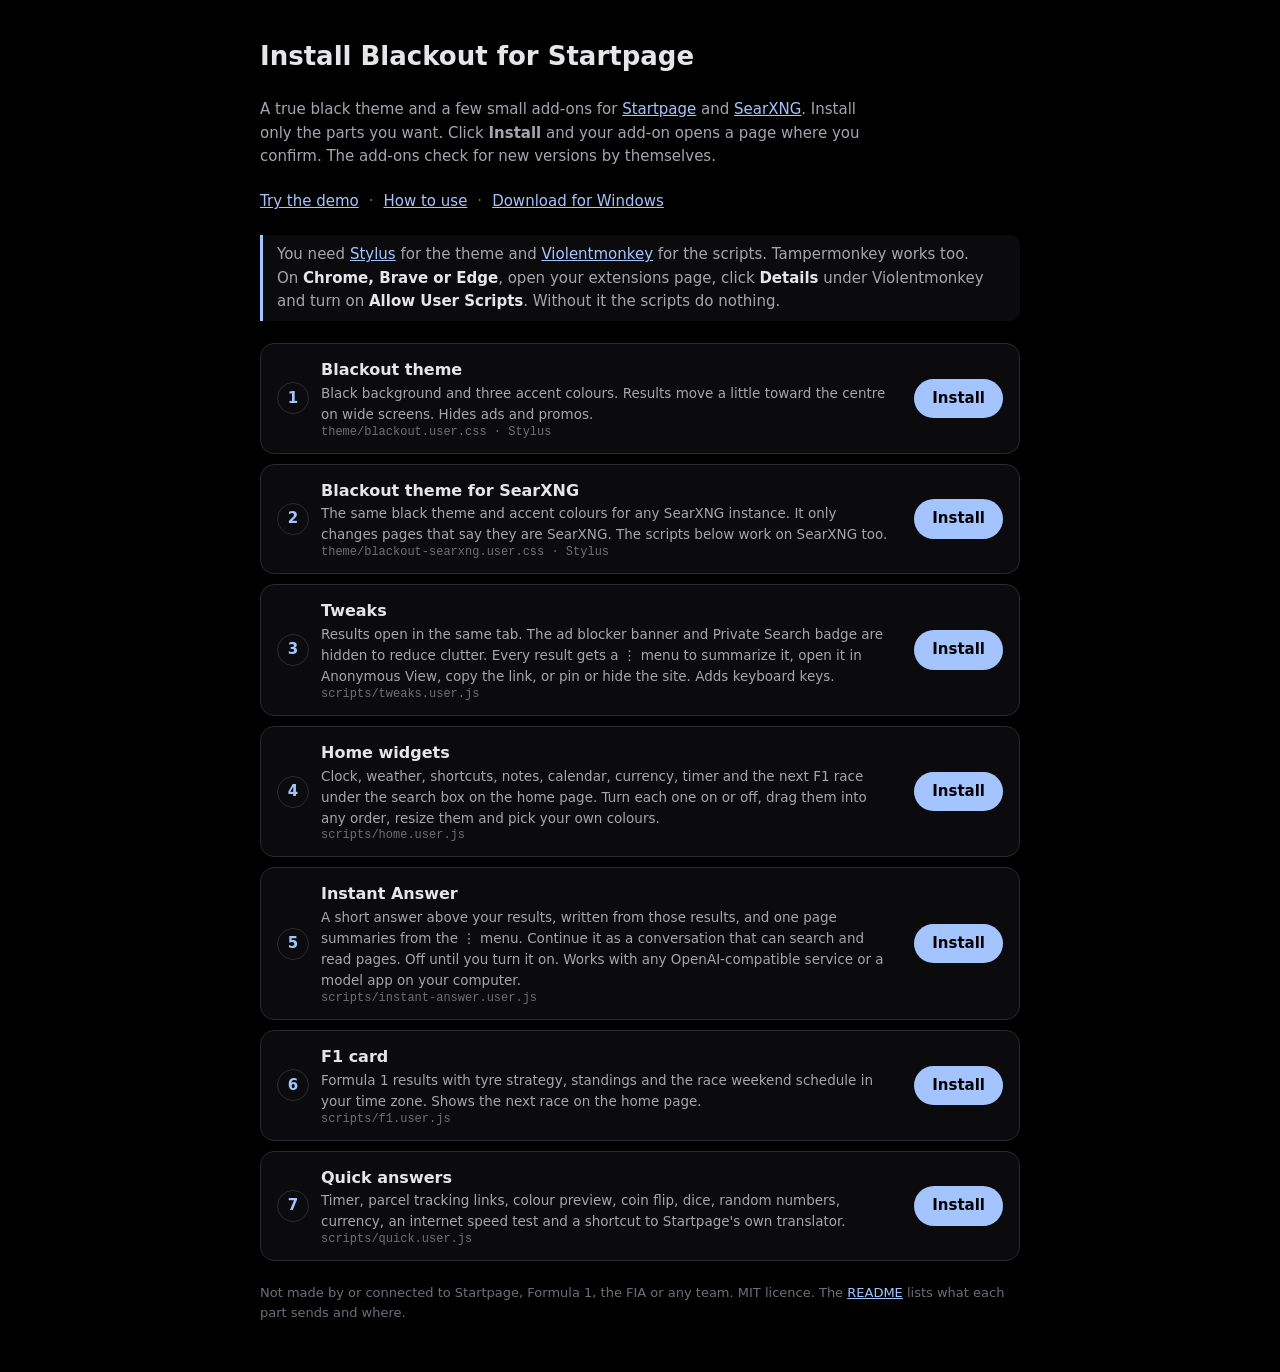
<file: index.html>
<!doctype html>
<html lang="en">
<head>
<meta charset="utf-8">
<meta name="viewport" content="width=device-width, initial-scale=1">
<link rel="icon" href="data:image/svg+xml,%3Csvg xmlns=%27http://www.w3.org/2000/svg%27 viewBox=%270 0 32 32%27%3E%3Crect width=%2732%27 height=%2732%27 rx=%278%27 fill=%27%23000%27/%3E%3Ccircle cx=%2716%27 cy=%2716%27 r=%276%27 fill=%27%23a3c4ff%27/%3E%3C/svg%3E">
<title>Install Blackout for Startpage</title>
<style>
:root { color-scheme: dark; --bg: #000; --panel: #0b0b0d; --line: #2a2a30; --ink: #e6e6e9; --ink-2: #a5a5ad; --muted: #6e6e77; --accent: #a3c4ff;
  --font: "Segoe UI", system-ui, -apple-system, Roboto, sans-serif; --mono: Consolas, ui-monospace, "SF Mono", monospace; }
* { box-sizing: border-box; }
body { margin: 0; background: var(--bg); color: var(--ink); font: 15px/1.55 var(--font); padding-inline: 20px; padding-block: 36px 48px; }
main { max-width: 760px; margin: 0 auto; display: grid; gap: 22px; }
h1 { margin: 0; font-size: 26px; font-weight: 600; }
p { margin: 0; color: var(--ink-2); max-width: 66ch; }
a { color: var(--accent); }
.note { border-left: 3px solid var(--accent); padding: 8px 14px; background: var(--panel); border-radius: 0 10px 10px 0; color: var(--ink-2); }
.note b { color: var(--ink); }
ol { margin: 0; padding: 0; list-style: none; display: grid; gap: 10px; counter-reset: step; }
li { display: grid; grid-template-columns: 30px minmax(0, 1fr) auto; gap: 14px; align-items: center; padding: 14px 16px; border: 1px solid var(--line); border-radius: 14px; background: var(--panel); counter-increment: step; }
li::before { content: counter(step); width: 30px; height: 30px; border-radius: 50%; display: grid; place-items: center; font-weight: 600; color: var(--accent); border: 1px solid var(--line); }
li h2 { margin: 0; font-size: 16px; font-weight: 600; }
li p { font-size: 13.5px; }
li small { display: block; font: 12px var(--mono); color: var(--muted); }
a.btn { display: inline-block; padding: 8px 18px; border-radius: 999px; background: var(--accent); color: #000; font-weight: 600; text-decoration: none; white-space: nowrap; }
a.btn:hover { filter: brightness(1.1); }
a:focus-visible { outline: 2px solid #fff; outline-offset: 3px; }
code { font: 13px var(--mono); color: var(--ink); }
.links { display: flex; flex-wrap: wrap; gap: 6px 10px; color: var(--muted); }
footer { color: var(--muted); font-size: 13px; }
@media (max-width: 560px) { li { grid-template-columns: 30px minmax(0, 1fr); } li a.btn { grid-column: 2; justify-self: start; } }
</style>
</head>
<body>
<main>
  <h1>Install Blackout for Startpage</h1>
  <p>A true black theme and a few small add-ons for <a href="https://www.startpage.com/">Startpage</a> and <a href="https://docs.searxng.org/">SearXNG</a>. Install only the parts you want. Click <b>Install</b> and your add-on opens a page where you confirm. The add-ons check for new versions by themselves.</p>
  <p class="links"><a href="https://astqh.github.io/blackout-for-startpage/demo/">Try the demo</a> · <a href="https://github.com/astqh/blackout-for-startpage#readme">How to use</a> · <a href="https://github.com/astqh/blackout-for-startpage/releases/latest">Download for Windows</a></p>
  <div class="note">You need <a href="https://github.com/openstyles/stylus">Stylus</a> for the theme and <a href="https://violentmonkey.github.io/">Violentmonkey</a> for the scripts. Tampermonkey works too.<br>
    On <b>Chrome, Brave or Edge</b>, open your extensions page, click <b>Details</b> under Violentmonkey and turn on <b>Allow User Scripts</b>. Without it the scripts do nothing.</div>
  <ol>
    <li><div><h2>Blackout theme</h2><p>Black background and three accent colours. Results move a little toward the centre on wide screens. Hides ads and promos.</p><small>theme/blackout.user.css · Stylus</small></div><a class="btn" href="theme/blackout.user.css">Install</a></li>
    <li><div><h2>Blackout theme for SearXNG</h2><p>The same black theme and accent colours for any SearXNG instance. It only changes pages that say they are SearXNG. The scripts below work on SearXNG too.</p><small>theme/blackout-searxng.user.css · Stylus</small></div><a class="btn" href="theme/blackout-searxng.user.css">Install</a></li>
    <li><div><h2>Tweaks</h2><p>Results open in the same tab. The ad blocker banner and Private Search badge are hidden to reduce clutter. Every result gets a ⋮ menu to summarize it, open it in Anonymous View, copy the link, or pin or hide the site. Adds keyboard keys.</p><small>scripts/tweaks.user.js</small></div><a class="btn" href="scripts/tweaks.user.js">Install</a></li>
    <li><div><h2>Home widgets</h2><p>Clock, weather, shortcuts, notes, calendar, currency, timer and the next F1 race under the search box on the home page. Turn each one on or off, drag them into any order, resize them and pick your own colours.</p><small>scripts/home.user.js</small></div><a class="btn" href="scripts/home.user.js">Install</a></li>
    <li><div><h2>Instant Answer</h2><p>A short answer above your results, written from those results, and one page summaries from the ⋮ menu. Continue it as a conversation that can search and read pages. Off until you turn it on. Works with any OpenAI-compatible service or a model app on your computer.</p><small>scripts/instant-answer.user.js</small></div><a class="btn" href="scripts/instant-answer.user.js">Install</a></li>
    <li><div><h2>F1 card</h2><p>Formula 1 results with tyre strategy, standings and the race weekend schedule in your time zone. Shows the next race on the home page.</p><small>scripts/f1.user.js</small></div><a class="btn" href="scripts/f1.user.js">Install</a></li>
    <li><div><h2>Quick answers</h2><p>Timer, parcel tracking links, colour preview, coin flip, dice, random numbers, currency, an internet speed test and a shortcut to Startpage's own translator.</p><small>scripts/quick.user.js</small></div><a class="btn" href="scripts/quick.user.js">Install</a></li>
  </ol>
  <footer>Not made by or connected to Startpage, Formula 1, the FIA or any team. MIT licence. The <a href="https://github.com/astqh/blackout-for-startpage#readme">README</a> lists what each part sends and where.</footer>
</main>
</body>
</html>
</file>
